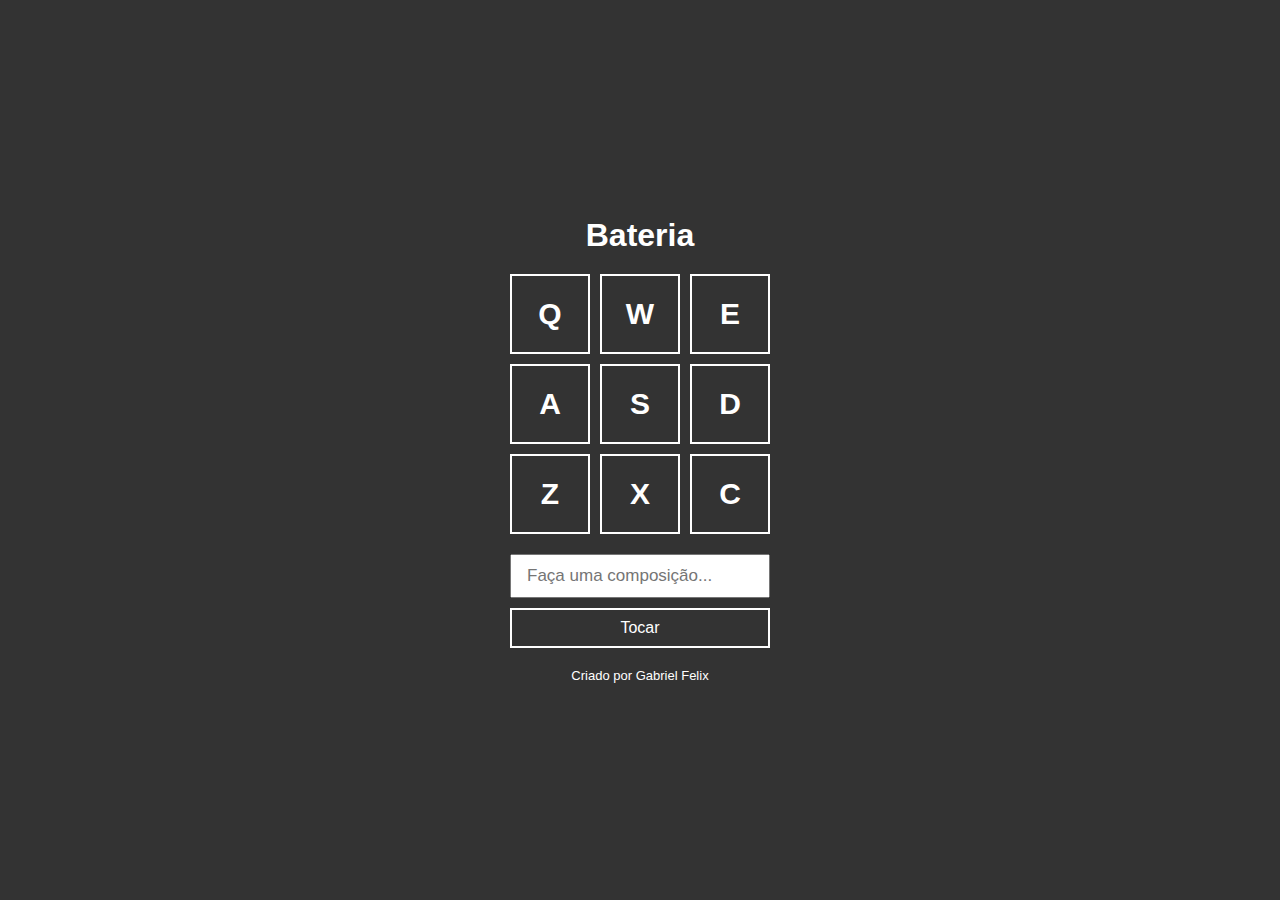
<file: BATERIA_MUSICAL/index.html>
<!DOCTYPE html>
<html lang="pt">
<head>
    <meta charset="UTF-8">
    <meta http-equiv="X-UA-Compatible" content="IE=edge">
    <meta name="viewport" content="width=device-width, initial-scale=1.0">
    <title>Bateria</title>
    <link rel="stylesheet" href="css/style.css" />
</head>
<body>
    <h1>Bateria</h1>

    <div class="keys">
        <div data-key="keyq" class="key">Q</div>
        <div data-key="keyw" class="key">W</div>
        <div data-key="keye" class="key">E</div>

        <div data-key="keya" class="key">A</div>
        <div data-key="keys" class="key">S</div>
        <div data-key="keyd" class="key">D</div>

        <div data-key="keyz" class="key">Z</div>
        <div data-key="keyx" class="key">X</div>
        <div data-key="keyc" class="key">C</div>
    </div>
    <div class="composer">
        <input type="text" id="input" placeholder="Faça uma composição..." />
        <button>Tocar</button>
    </div>

    <footer>Criado por Gabriel Felix</footer>

    <audio id="s_keyq" src="sounds/keyq.wav"></audio>
    <audio id="s_keyw" src="sounds/keyw.wav"></audio>
    <audio id="s_keye" src="sounds/keye.wav"></audio>
    <audio id="s_keya" src="sounds/keya.wav"></audio>
    <audio id="s_keys" src="sounds/keys.wav"></audio>
    <audio id="s_keyd" src="sounds/keyd.wav"></audio>
    <audio id="s_keyz" src="sounds/keyz.wav"></audio>
    <audio id="s_keyx" src="sounds/keyx.wav"></audio>
    <audio id="s_keyc" src="sounds/keyc.wav"></audio>
    
    <script src="js/script.js"></script>
</body>
</html>
</file>
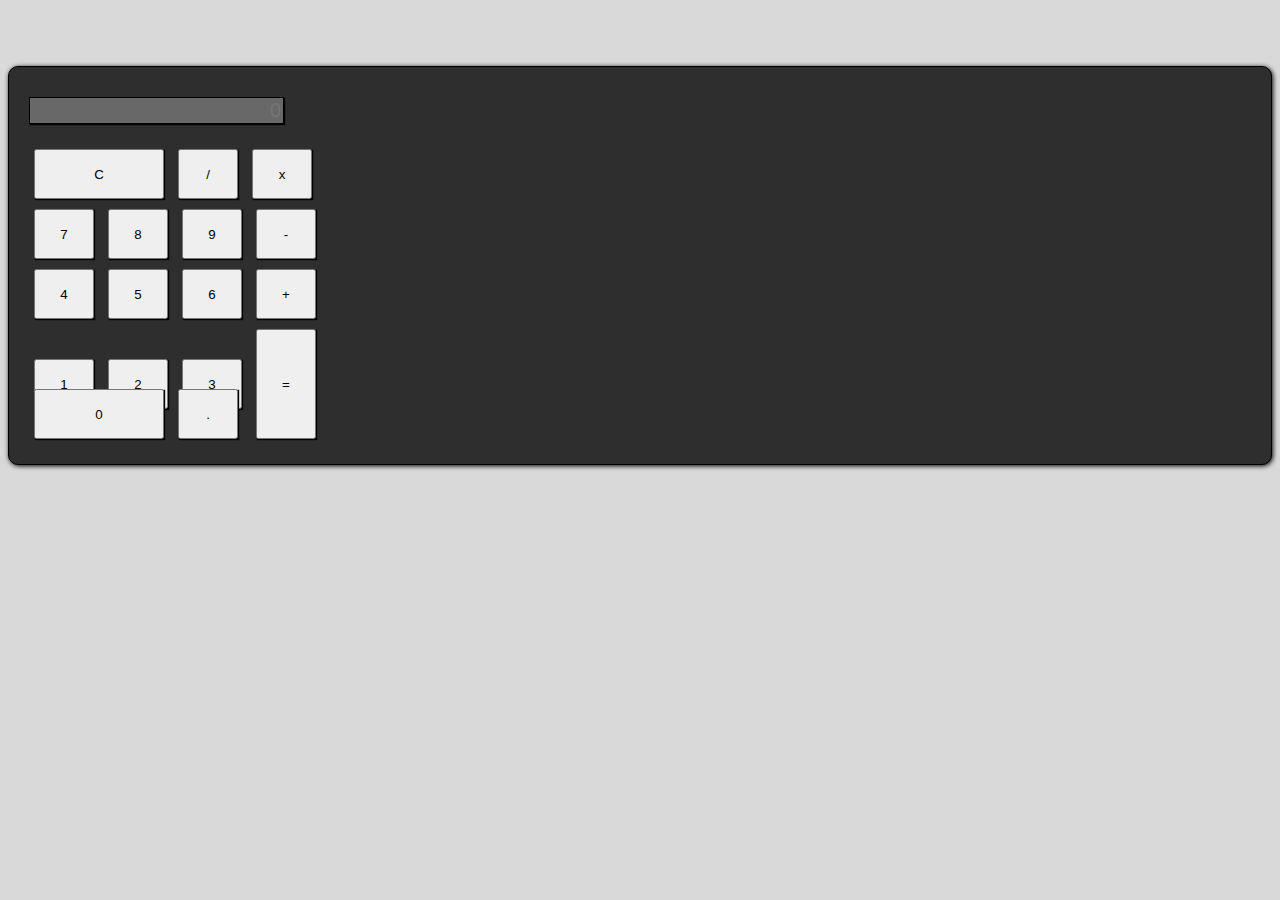
<file: CALCULADORA/index.html>
<html>
	<head>
		<title>Calculadora</title>

		<!-- Latest compiled and minified CSS -->
		<link rel="stylesheet" href="https://maxcdn.bootstrapcdn.com/bootstrap/4.0.0-beta.2/css/bootstrap.min.css" integrity="sha384-PsH8R72JQ3SOdhVi3uxftmaW6Vc51MKb0q5P2rRUpPvrszuE4W1povHYgTpBfshb" crossorigin="anonymous">
        <link rel="stylesheet" type="text/css" href="css/estilo.css">
	</head>

  <body style="background: #D9D9D9">

    <div class="container">
      <div class="row ">
        <div class="col d-flex justify-content-center">
          <br />

          <div class="calculadora">
            <input type="text" id = "resultado" class="form-control resultado" placeholder="0" disabled="disabled" />
            
            <div class="row">
              <button onclick="calcular('acao', 'c')" type="button" class="btn btn-dark btn-lg clear font-weight-light">C</button>
              <button onclick="calcular('acao', '/')" type="button" class="btn btn-dark btn-lg font-weight-light">/</button>
              <button onclick="calcular('acao', '*')" type="button" class="btn btn-dark btn-lg font-weight-light">x</button>
            </div>

            <div class="row">
              <button onclick="calcular('valor', '7')" type="button" class="btn btn-dark btn-lg font-weight-light">7</button>
              <button onclick="calcular('valor', '8')" type="button" class="btn btn-dark btn-lg font-weight-light">8</button>
              <button onclick="calcular('valor', '9')" type="button" class="btn btn-dark btn-lg font-weight-light">9</button>
              <button onclick="calcular('acao', '-')" type="button" class="btn btn-dark btn-lg font-weight-light">-</button>
            </div>
            
            <div class="row">
              <button onclick="calcular('valor', '4')" type="button" class="btn btn-dark btn-lg font-weight-light">4</button>
              <button onclick="calcular('valor', '5')" type="button" class="btn btn-dark btn-lg font-weight-light">5</button>
              <button onclick="calcular('valor', '6')" type="button" class="btn btn-dark btn-lg font-weight-light">6</button>
              <button onclick="calcular('acao', '+')" type="button" class="btn btn-dark btn-lg font-weight-light">+</button>
            </div>

            <div class="row">
              <button onclick="calcular('valor', '1')" type="button" class="btn btn-dark btn-lg font-weight-light">1</button>
              <button onclick="calcular('valor', '2')" type="button" class="btn btn-dark btn-lg font-weight-light">2</button>
              <button onclick="calcular('valor', '3')" type="button" class="btn btn-dark btn-lg font-weight-light">3</button>
              <button onclick="calcular('acao', '=')" type="button" class="btn btn-dark btn-lg enter">=</button>
            </div>

            <div class="row" style="margin-top: -60px">
              <button onclick="calcular('valor', '0')"type="button" class="btn btn-dark zero btn-lg font-weight-light">0</button>
              <button onclick="calcular('acao', '.')"  type="button" class="btn btn-dark btn-lg font-weight-light">.</button>
            </div>

          </div>
        </div>
      </div>
    </div>    

    <script src="JS/caluladora.js"></script>        
  </body>	

</html>
</file>
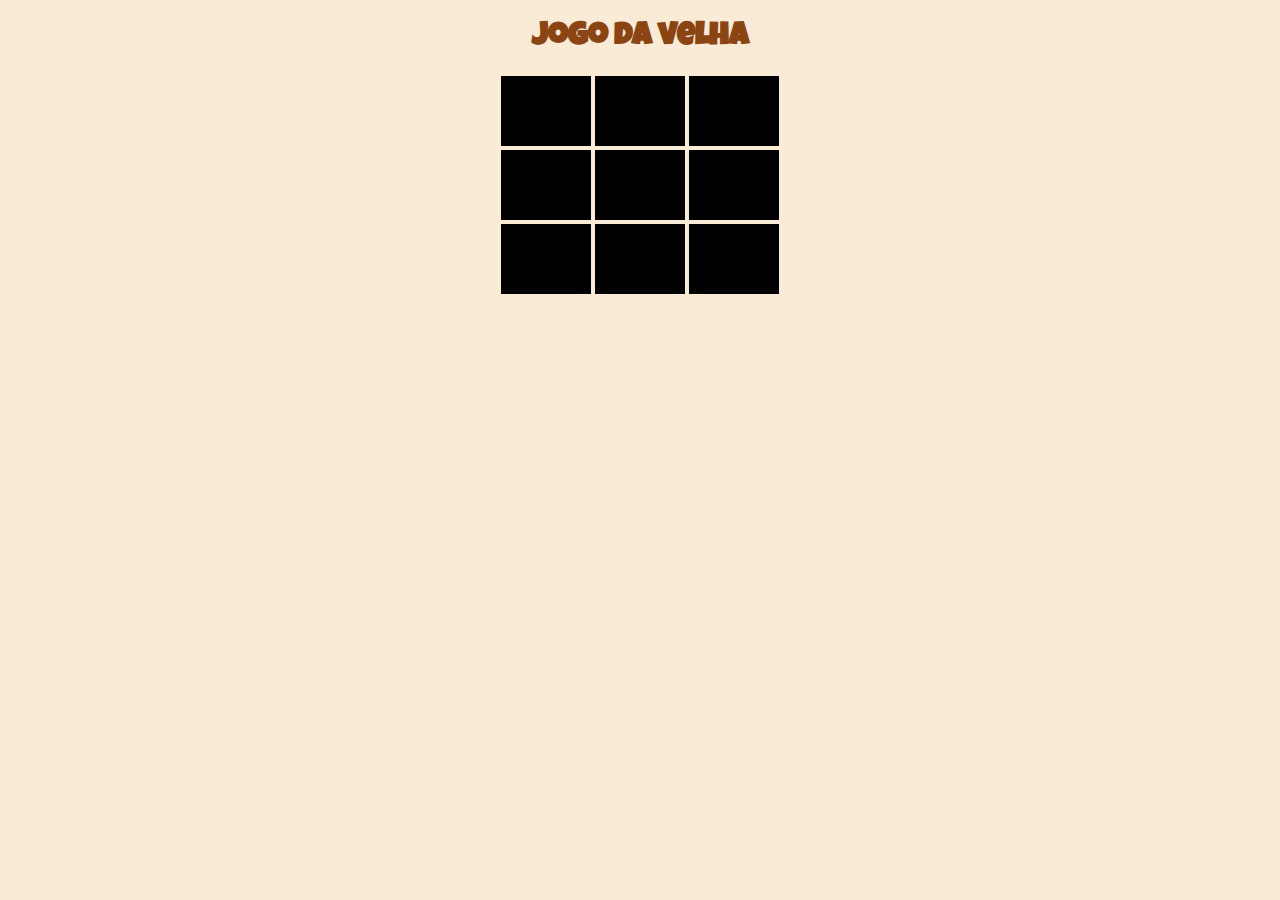
<file: JOGO_DA_VELHA/index.html>
<!DOCTYPE html>
<html lang="en">
<head>
    <meta charset="UTF-8">
    <meta http-equiv="X-UA-Compatible" content="IE=edge">
    <meta name="viewport" content="width=device-width, initial-scale=1.0">
    <link rel="stylesheet" href="css/estilo.css">
    <link rel="preconnect" href="https://fonts.googleapis.com">
    <link rel="preconnect" href="https://fonts.gstatic.com" crossorigin>
    <link href="https://fonts.googleapis.com/css2?family=Luckiest+Guy&display=swap" rel="stylesheet">
    <title>Jogo Da Velha</title>
</head>
<body>
    <h1 id="titulo">Jogo da velha</h1>
    <div>
        <div class="area">
            <div id="0"  class="quadrado"> </div>
            <div id="1" class="quadrado"></div>
            <div id="2" class="quadrado"></div>
        </div>
        <div class="area">
            <div id="3"class="quadrado"></div>
            <div id="4" class="quadrado"></div>
            <div id="5" class="quadrado"></div>
        </div>
        <div class="area">
            <div id="6" class="quadrado"></div>
            <div id="7" class="quadrado"></div>
            <div id="8" class="quadrado"></div>
        </div>
    </div>

    <script src="js/jogo.js" ></script>
    <script src="js/interface.js"></script>
    
</body>
</html>
</file>
<file: BATERIA_MUSICAL/css/style.css>
* {
    margin: 0;
    padding: 0;
    box-sizing: border-box;
}
body {
    display: flex;
    min-height: 100vh;
    justify-content: center;
    align-items: center;
    flex-direction: column;
    background-color: #333;
    font-family: Arial, Helvetica, sans-serif;
}

h1 {
    color: #FFF;
    margin-bottom: 20px;
}
.keys {
    display: grid;
    grid-template-columns: repeat(3, 1fr);
    gap: 10px;
}
.key {
    width: 80px;
    height: 80px;
    border: 2px solid #FFF;
    color: #FFF;
    display: flex;
    justify-content: center;
    align-items: center;
    font-size: 30px;
    font-weight: bold;
}
.key.active {
    border: 2px solid #FF0;
    color: #FF0;
}

.composer {
    width: 260px;
    margin-top: 20px;
}
.composer #input {
    width: 100%;
    outline: none;
    font-size: 17px;
    padding: 10px 15px;
}
.composer button {
    width: 100%;
    height: 40px;
    background: none;
    border: 2px solid #FFF;
    color: #FFF;
    font-size: 16px;
    margin-top: 10px;
    cursor: pointer;
}
.composer button:hover {
    background-color: rgba(0, 0, 0, 0.2);
}

footer {
    margin-top: 20px;
    color: #FFF;
    font-size: 13px;
}
</file>
<file: CALCULADORA/css/estilo.css>
.calculadora {
    margin-top: 40px;
    border: solid 1px #000;
    padding: 20px;
    background-color: #2E2E2E;
    border-radius: 10px;
    box-shadow: 1px 1px 5px #000;
  }

  .btn {
    width: 60px;
    height: 50px;
    margin: 5px;
   
    box-shadow: 1px 1px 1px #000;
  }

  .clear {
    width: 130px;
  }

  .enter {
    height: 110px;
  }

  .zero {
    width: 130px;
  }

  .resultado {
    text-align: right;
    width: 255px;
    font-size: 20px;
    margin-top: 10px;
    margin-bottom: 20px;
    border: solid 1px #000;
    box-shadow: 1px 1px 1px #000;
  }
</file>
<file: JOGO_DA_VELHA/css/estilo.css>
body{
    text-align: center;
    background: antiquewhite;
}

h1{
    font-family: 'Luckiest Guy', cursive; 
}
.quadrado{
    width: 90px;
    height: 70px;
    background-color: black;
    border: solid 1 white;
    display: inline-block;
}

.o{
    position: relative; /* agr o position absolute ver esse como "pai" */
}

.o:after{
    position: absolute;
    content: "\2B55";
    font-size: 40px;
    line-height: 70px;
    left: 0;
    right: 0;
    left: 0;
    right: 0;
}

.x{
    position: relative; /* agr o position absolute ver esse como "pai" */
}

.x:after{
    position: absolute;
    content: "\274C";
    font-size: 40px;
    line-height: 70px;
    left: 0;
    right: 0;
    left: 0;
    right: 0;
}
</file>
